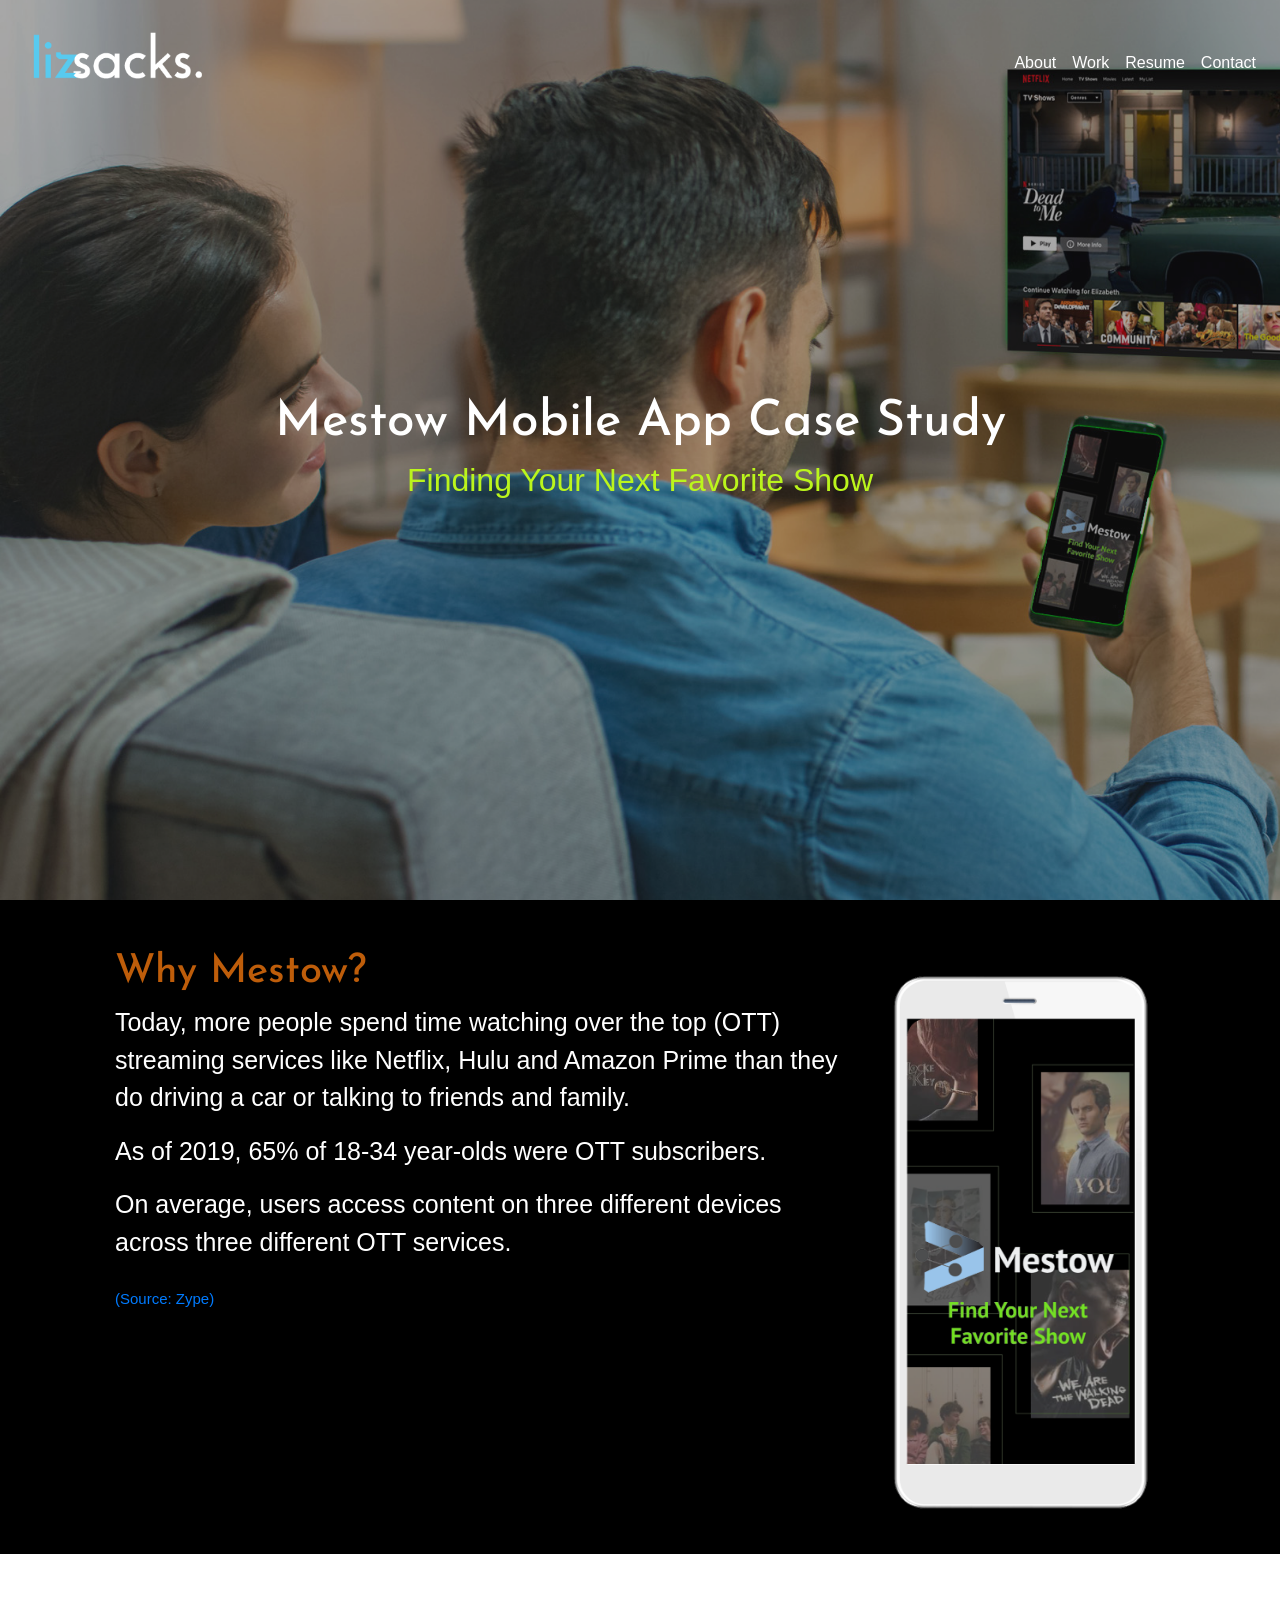
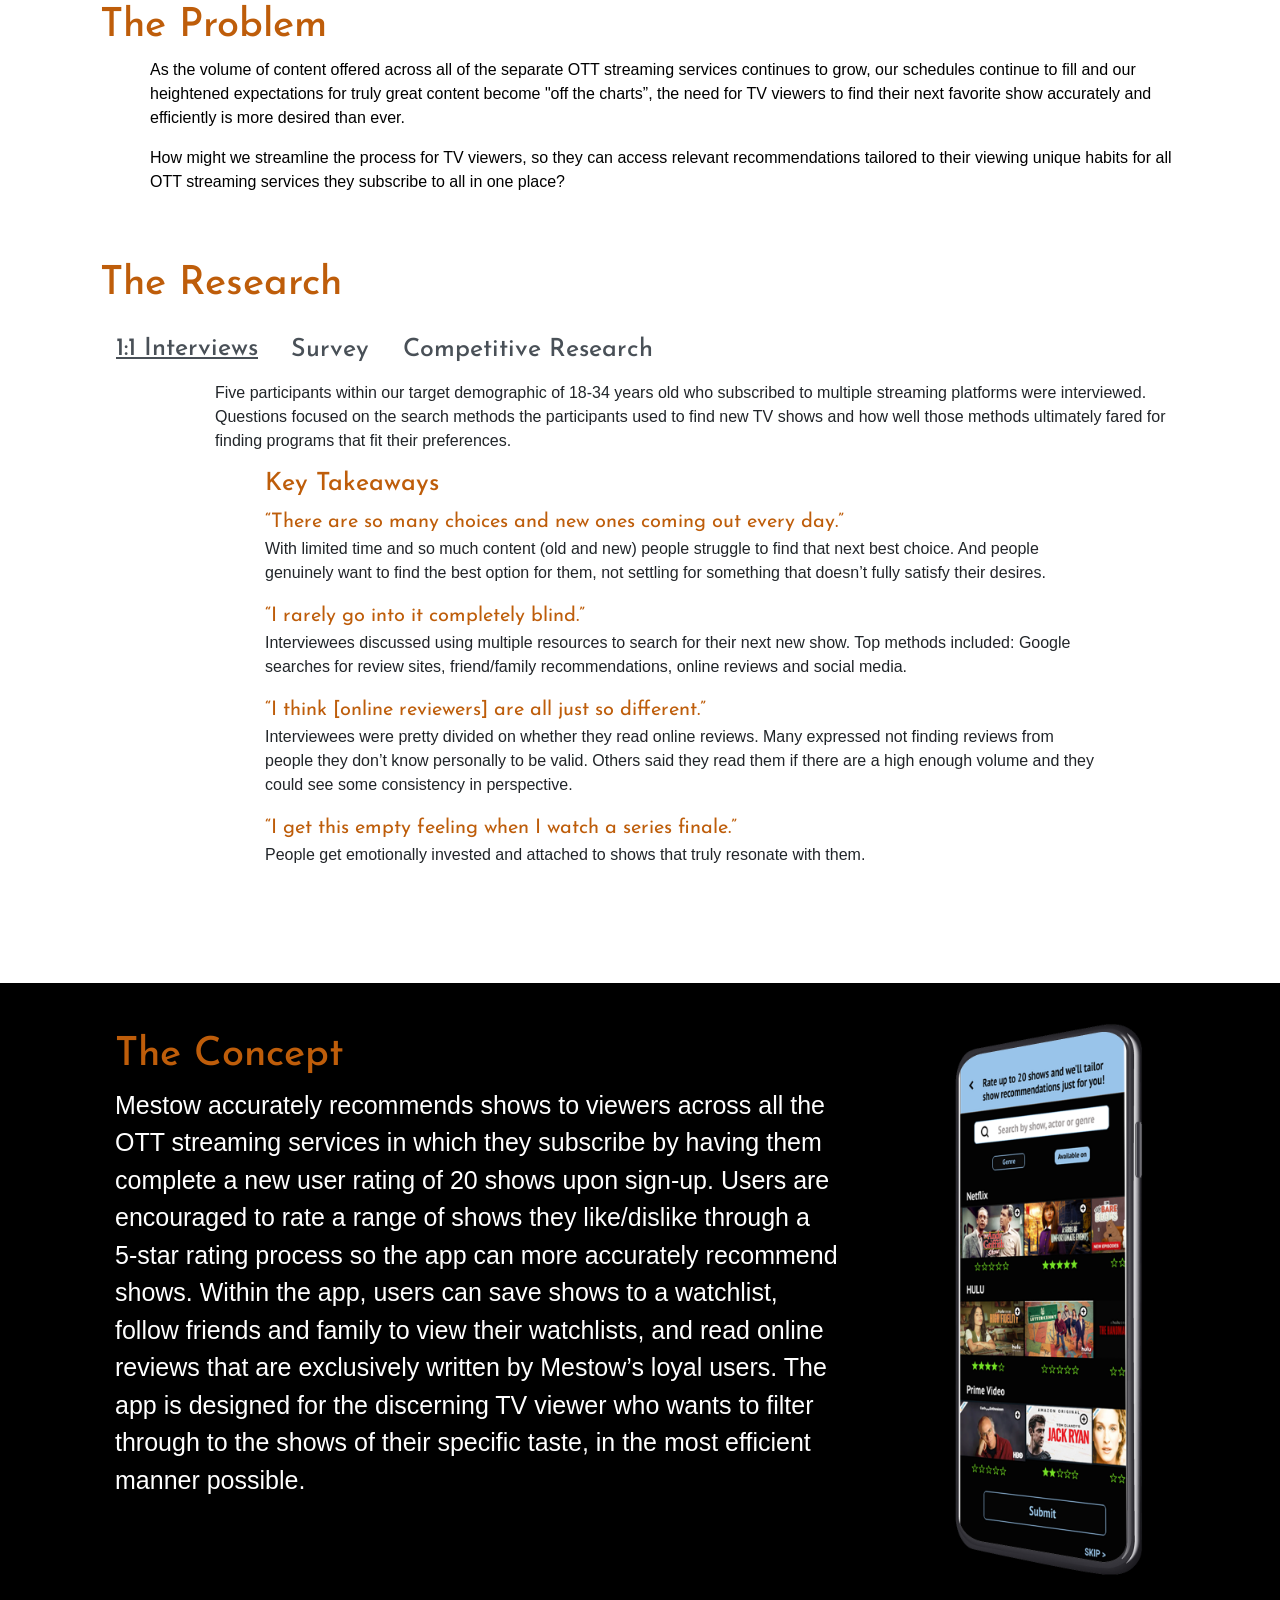
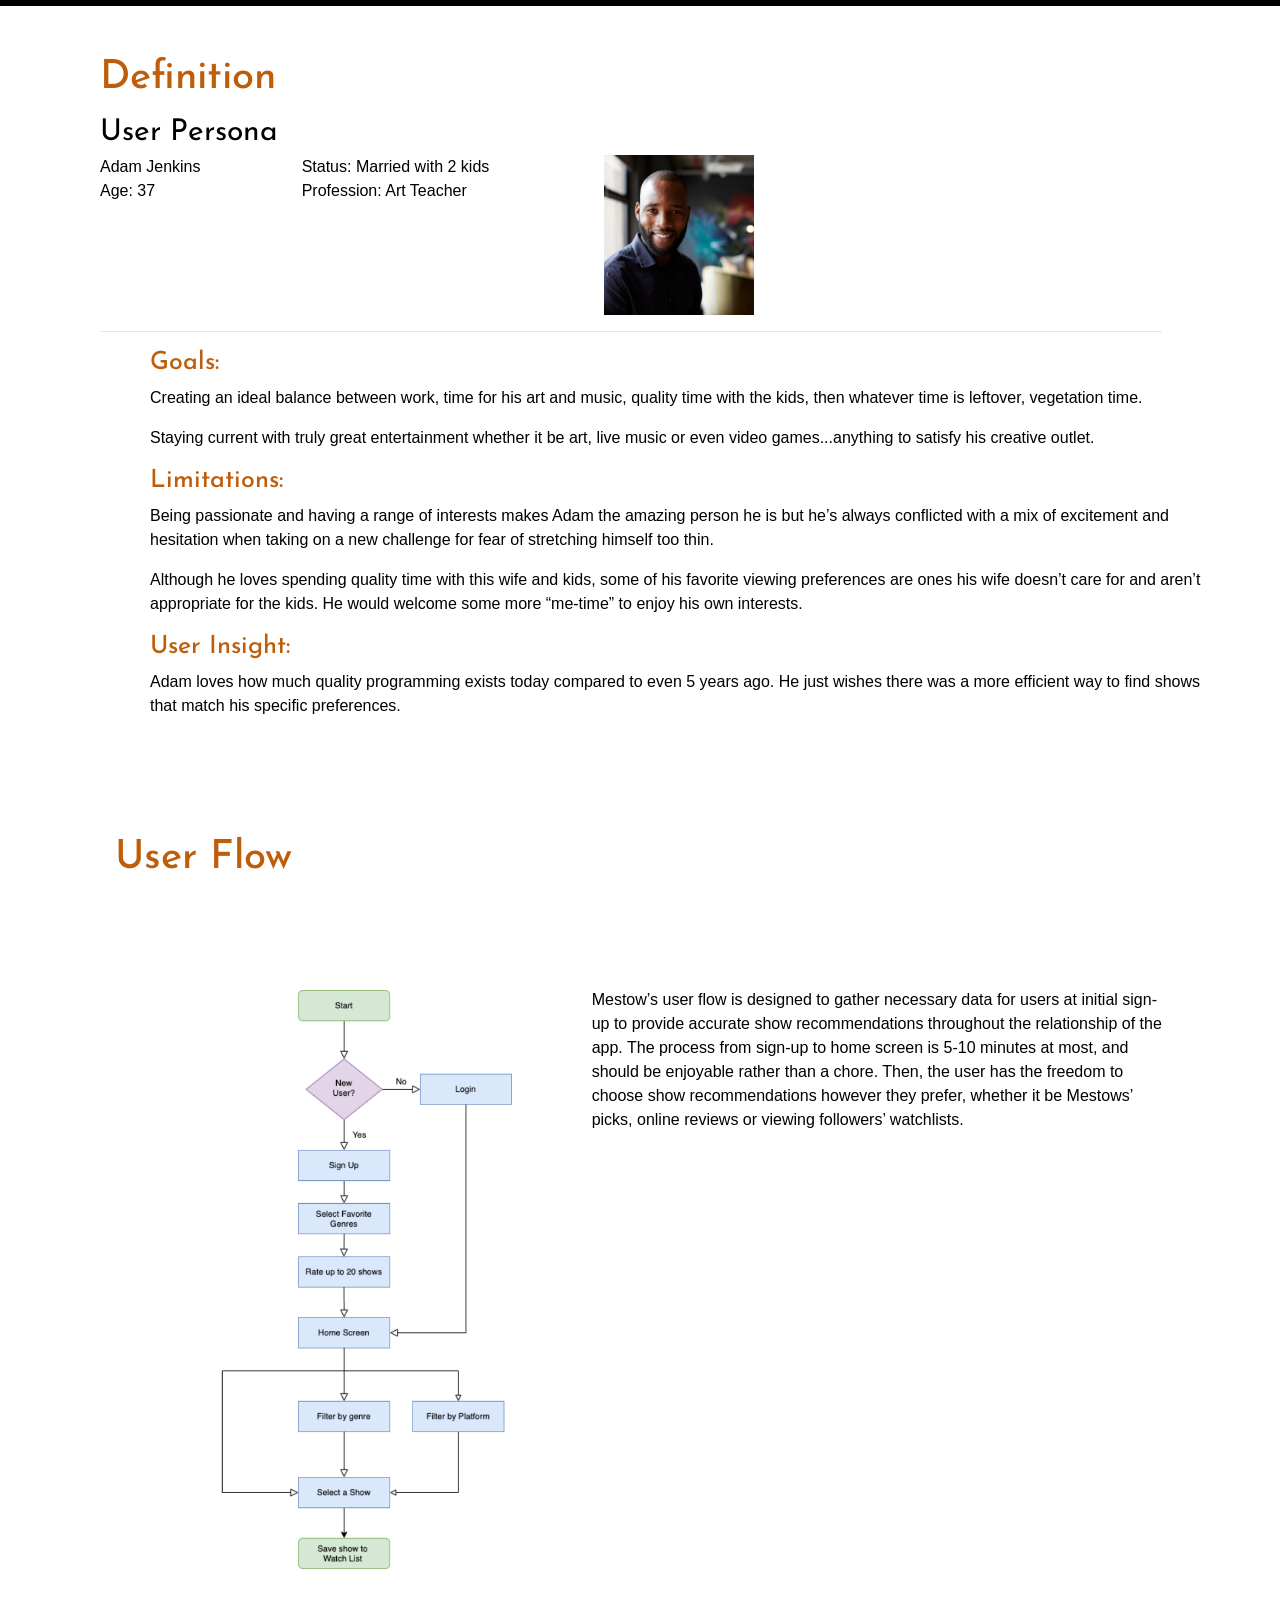
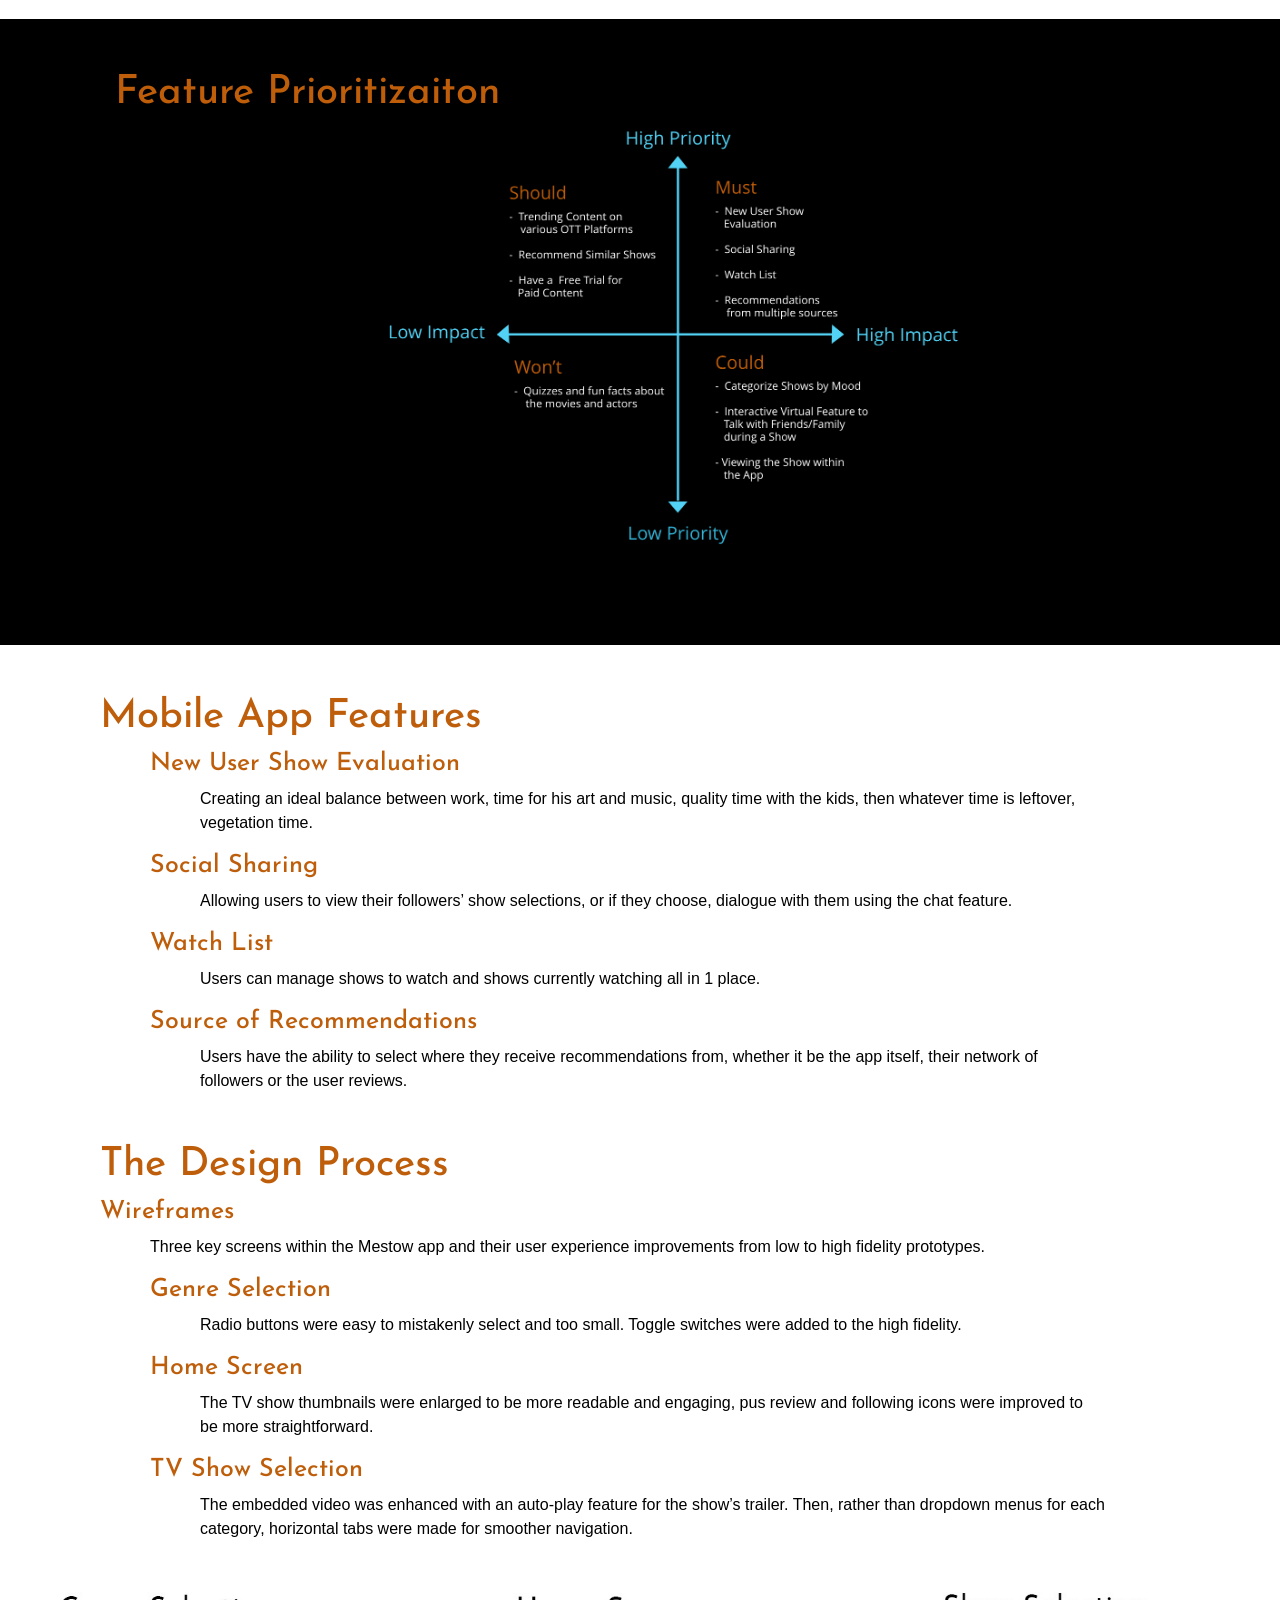
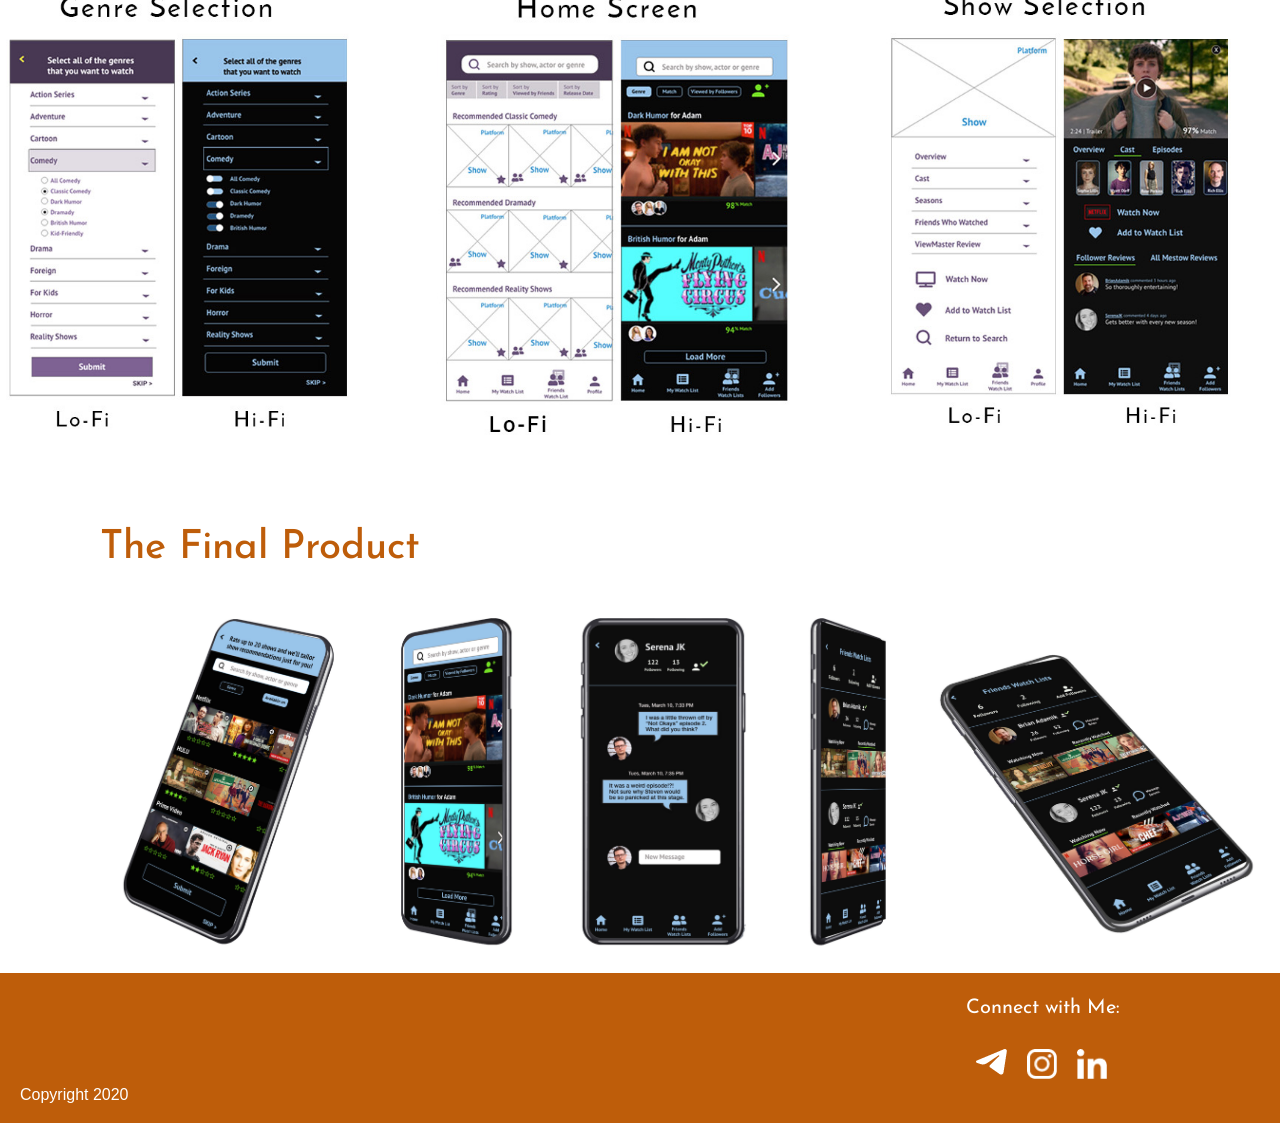
<file: index.html>
<!DOCTYPE html>
<html lang="en">
<head>
  <!-- Hotjar Tracking Code for https://lizsacks-lab.github.io/UX_UI_HW_20/ -->
<script>
  (function(h,o,t,j,a,r){
      h.hj=h.hj||function(){(h.hj.q=h.hj.q||[]).push(arguments)};
      h._hjSettings={hjid:1860463,hjsv:6};
      a=o.getElementsByTagName('head')[0];
      r=o.createElement('script');r.async=1;
      r.src=t+h._hjSettings.hjid+j+h._hjSettings.hjsv;
      a.appendChild(r);
  })(window,document,'https://static.hotjar.com/c/hotjar-','.js?sv=');
</script>
    <meta charset="UTF-8">
    <meta name="viewport" content="width=device-width, initial-scale=1.0">
    <title>Mestow Case Study</title>
     <!-- Bootstrap CSS -->
     <link rel="stylesheet" href="https://stackpath.bootstrapcdn.com/bootstrap/4.3.1/css/bootstrap.min.css" integrity="sha384-ggOyR0iXCbMQv3Xipma34MD+dH/1fQ784/j6cY/iJTQUOhcWr7x9JvoRxT2MZw1T" crossorigin="anonymous">
     <link rel="stylesheet" href="css/style.css" type="text/css">
     <link href="https://fonts.googleapis.com/css2?family=Open+Sans:ital,wght@0,300;0,400;0,600;0,700;0,800;1,300;1,400;1,600;1,700;1,800&display=swap" rel="stylesheet">
   <link href="https://fonts.googleapis.com/css2?family=Josefin+Sans:ital,wght@0,600;0,700;1,600;1,700&family=Open+Sans:ital,wght@0,300;0,400;0,600;0,700;0,800;1,300;1,400;1,600;1,700;1,800&display=swap" rel="stylesheet">
  </head>
<body>
<!-- Navigation Menu -->

<nav class="navbar navbar-expand-sm navbar-dark">
  <a class="navbar-brand" href="https://lizsacks-lab.github.io/UX_UI_HW_19/"><img src="images/LS_logo.png" alt="Logo" style="width:200px"></a>
  <button class="navbar-toggler" type="button" data-toggle="collapse" data-target="#collapsibleNavbar">
    <span class="navbar-toggler-icon"></span>
  </button>
  <div class="collapse navbar-collapse" id="collapsibleNavbar">
    <ul class="navbar-nav">
      <li class="nav-item">
        <a class="nav-link" href="#">About</a>
      </li>
      <li class="nav-item">
        <a class="nav-link" href="#">Work</a>
      </li>
      <li class="nav-item">
        <a class="nav-link" href="#">Resume</a>
      </li>   
       <li class="nav-item">
        <a class="nav-link" href="#">Contact</a>
      </li> 
    </ul>
  </div>  
</nav>
  

  
  <!-- Hero Section -->

    <div class="jumbotron_background">
      <div class="container">
    <h1 class="case_study_headline">Mestow Mobile App Case Study</h1>

    <h2 class="case_study_subline">Finding Your Next Favorite Show</h2>
  </div>
  </div>
</div>
<!-- Why Mestow Section -->
  
<div class="container-fluid why_mestow_container">
  
  <div class="row">
    <div class="col-lg-8 col-md-8 col-sm-10 mt-5">
      <h3 class="why_mestow mx-auto">Why Mestow?</h3>
      <div class="why_mestow_text mx-auto">
    <p class="bold-text">Today, more people spend time watching over the top (OTT) 
      streaming services like Netflix, Hulu and Amazon Prime than
      they do driving a car or talking to friends and family.</p> 
      <p>As of 2019, 65% of 18-34 year-olds were OTT subscribers.</p> 
        On average, users access content on three different devices 
    across three different OTT services. </p><a class=link href="https://www.zype.com/blog/linear-tv-ott-statistics-2019-edition/">(Source: Zype)</a> 
    </div>
  </div>
    <div class="col-lg-4 col-md-4 col-sm-8 mt-5">
    <img src="images/Mestow_homescreen-white_iphone.png" class="img-fluid" width="307" height="240">
    </div>
  </div>
</div>
<div class="white_sections mt-5 the_problem">
      <h3 class="why_mestow mx-auto">The Problem</h3>
      <div class="the_problem_text mx-auto">
    <p class="body_text">As the volume of content offered across all of the separate OTT 
      streaming services continues to grow, our schedules continue to 
      fill and our heightened expectations for truly great content 
      become "off the charts”, the need for TV viewers to find their 
      next favorite show accurately and efficiently is more desired 
      than ever.  </p> 
      <p class="body_text">How might we streamline the process for TV viewers, so they can access relevant 
        recommendations tailored to their viewing unique habits for all OTT streaming 
        services they subscribe to all in one place?</p> 
    </div>
</div>

<!-- Research tabs -->
<div class="research_tabs">
  <h3 class="why_mestow mx-auto">The Research</h3></div>
<ul class="nav nav-tabs" id="myTab" role="tablist">
  <li class="nav-item" role="presentation">
    <a class="nav-link active" id="interviews-tab" data-toggle="tab" href="#interviews" role="tab" aria-controls="interviews" aria-selected="true"><h4>1:1 Interviews</h4></a>
  </li>
  <li class="nav-item" role="presentation">
    <a class="nav-link" id="survey-tab" data-toggle="tab" href="#survey" role="tab" aria-controls="survey" aria-selected="false"><h4>Survey</h4></a>
  </li>
  <li class="nav-item" role="presentation">
    <a class="nav-link" id="competitors-tab" data-toggle="tab" href="#competitors" role="tab" aria-controls="competitors" aria-selected="false"><h4>Competitive Research</h4></a>
  </li>
</ul>

<!-- Research Content -->
<div class="tab-content">
  <div class="tab-pane active" id="interviews" role="tabpanel" aria-labelledby="interview-tab"><p>Five participants within our target demographic of 18-34 years old who subscribed to multiple streaming platforms were interviewed. Questions focused on the search methods the participants used to find new TV shows and how well those methods ultimately fared for finding programs that fit their preferences.</p>
    <h5 class="bullets">Key Takeaways</h5>
    <div class="tab_quotes bullets">“There are so many choices and new ones coming out every day.”</div>
   <p class="bullets">With limited time and so much content (old and new) people struggle to find that next 
    best choice. And people genuinely want to find the best option for them, not settling for 
    something that doesn’t fully satisfy their desires.</p>
    
    <div class="tab_quotes bullets">“I rarely go into it completely blind.”</div>
    <p class="bullets">Interviewees discussed using multiple resources to search for their next new show. Top 
    methods included: Google searches for review sites, friend/family recommendations, 
    online reviews and social media.</p>
    
    <div class="tab_quotes bullets">“I think [online reviewers] are all just so different.”</div>
    <p class="bullets">Interviewees were pretty divided on whether they read online reviews. Many expressed 
    not finding reviews from people they don’t know personally to be valid. Others said they 
    read them if there are a high enough volume and they could see some consistency in 
    perspective. </p>
    
    <div class="tab_quotes bullets">“I get this empty feeling when I watch a series finale.”</div>
    <p class="bullets">People get emotionally invested and attached to shows that truly resonate with them.</p></div>
  <!-- Survey -->
    <div class="tab-pane" id="survey" role="tabpanel" aria-labelledby="survey-tab"><p>In total 28 participants were surveyed, spanning a range of ages, ethnicities and educational levels to provide a broadened perspective among OTT subscribers’ viewing habits. Questions focused on what resources they use to find new shows, then their viewing habits overall. </p><h5 class="bullets">Key Takeaways</h5><br>
    <div class="survey_graphics"></div>
      <div class="row">
        <div class="col-lg-3 col-md-3 col-sm-6">
          <img src="images/Group 63.png" class="img-fluid" width="150" height="200">
    </div>
    <div class="col-lg-3 col-md-3 col-sm-6">
      <img src="images/Group 64.png" class="img-fluid" width="150" height="200">
    </div>
    <div class="col-lg-3 col-md-3 col-sm-6">
    <img src="images/Group 65.png" class="img-fluid" width="150" height="200">
    </div>
    <div class="col-lg-3 col-md-3 col-sm-6">
    <img src="images/Group 66.png" class="img-fluid" width="150" height="200">
    </div>
  </div>
</div>
  <div class="tab-pane" id="competitors" role="tabpanel" aria-labelledby="competitors-tab">There are a few apps in the marketplace that streamline OTT streaming service viewing. Some specialized in the social component of following friends to chat and receive recommendations on shows, while others built recommendations based upon what a viewer has previously watched. Our team wanted to build an app that could combine all of these features and satisfy all user needs.</div>
</div>



<!-- The Concept -->
<div class="container-fluid the concept_container">
  <div class="row">
    <div class="col-lg-8 col-md-8 col-sm-12 mt-5">
      <h3 class="why_mestow mx-auto">The Concept</h3>
      <div class="why_mestow_text mx-auto">
    <p>Mestow accurately recommends shows to viewers across all the OTT 
      streaming services in which they subscribe by having them complete 
      a new user rating of 20 shows upon sign-up. Users are encouraged to 
      rate a range of shows they like/dislike through a 5-star rating process 
      so the app can more accurately recommend shows. Within the app, users can 
      save shows to a watchlist, follow friends and family to view their watchlists, 
      and read online reviews that are exclusively written by Mestow’s loyal users. 
      The app is designed for the discerning TV viewer who wants to filter through 
      to the shows of their specific taste, in the most efficient manner possible.</p>
    </div>
  </div>
  <div class="col-lg-4 col-md-4 col-sm-12">
    <img src="images/screen2.png" class="img-fluid" width="307" height="240">
    </div>
  </div>
</div>
</div>
<!-- Definition -->
<!-- User Persona -->
  <div class="white_sections mt-5 definiton_section">
    <h3 class="definition mx-auto">Definition</h3>
    <div class="user_persona_headline">User Persona</div>
    <div class="user_persona_subline">
      <div class="row">
        <div class="col-lg-2 col-md-2 col-sm-12">
      Adam Jenkins <br>
      Age: 37
    </div>
    <div class="col-lg-3 col-md-3 col-sm-12">
      Status: Married with 2 kids <br>
      Profession: Art Teacher
    </div>
    <div class="col-lg-6 col-md-6 col-sm-12">
    <img src="images/UserPersonaImagecopy.jpg" class="img-fluid" width="150" height="200">
    </div>
  </div>
  <!-- Horitzontal Line -->
  <hr style="width:90%;text-align:left;margin-left:0">

    <div class="the_problem_text mx-auto">
      <h4 class="bullets">Goals:</h4>
  <p class="bullets">Creating an ideal balance between work, time for his art and music, 
    quality time with the kids, then whatever time is leftover, vegetation time.</p>
    <p class="bullets">Staying current with truly great entertainment whether it be art, live music 
      or even video games...anything to satisfy his creative outlet.</p>
      <h4 class="bullets">Limitations:</h4>
      <p class="bullets">Being passionate and having a range of interests makes Adam the amazing person 
        he is but he’s always conflicted with a mix of excitement and hesitation when 
        taking on a new challenge for fear of stretching himself too thin.</p> 
        <p class="bullets">Although he loves spending quality time with this wife and kids, some of his favorite 
      viewing preferences are ones his wife doesn’t care for and aren’t appropriate for the kids. 
      He would welcome some more “me-time” to enjoy his own interests. </p> 
      <h4 class="bullets">User Insight:</h4>
      <p class="bullets">Adam loves how much quality programming exists today compared to even 5 years ago. 
        He just wishes there was a more efficient way to find shows that match his specific 
        preferences. </p>
  </div>
</div>
<!-- User Flow -->
<div class="container-fluid white_sections user_flow_section">
  <h3 class="why_mestow mx-auto">User Flow</h3>
  <div class="row">
    <div class="col-sm-4 mt-7 user_flow_image">
      <div class="why_mestow_text mx-auto">
        <img src="images/work_flow.png" class="img-fluid" width="307" height="240">
   
  </div>
</div>
  <div class="col-sm-8 mt-5">
    <p class="body_text user_flow_text">Mestow’s user flow is designed to gather necessary data for users at initial sign-up 
      to provide accurate show recommendations throughout the relationship of the app. The 
      process from sign-up to home screen is 5-10 minutes at most, and should be enjoyable 
      rather than a chore. Then, the user has the freedom to choose show recommendations 
      however they prefer, whether it be Mestows’ picks, online reviews or viewing followers’ 
      watchlists.</p>
  </div>
</div>
</div>

<!-- Feature Prioritization -->
<div class="container-fluid the concept_container feature_prior">
      <h3 class="why_mestow mx-auto">Feature Prioritizaiton</h3>
      <div class="why_mestow_text feature_prior_text mx-auto">
        <img src="images/feature_prior.png" width="570">
  </div>
</div>



  <!-- Mobile App Features -->
  <div class="white_sections mt-5">
    <h3 class="definition mx-auto">Mobile App Features</h3>
    <div class="the_problem_text mx-auto bullets">
      
      <h4>New User Show Evaluation</h4>
  <p class="body_text">Creating an ideal balance between work, time for his art and music, 
    quality time with the kids, then whatever time is leftover, vegetation time.</p>
      <h4>Social Sharing</h4>
      <p class="body_text">Allowing users to view their followers’ show selections, or if they choose, dialogue 
        with them using the chat feature. </p> 
      <h4>Watch List</h4>
      <p class="body_text">Users can manage shows to watch and shows currently watching all in 1 place.</p>
      <h4>Source of Recommendations</h4>
      <p class="body_text">Users have the ability to select where they receive recommendations from, whether it be the 
        app itself, their network of followers or the user reviews.</p>
     
  </div>
</div>

  <!-- The Design Process -->
  <div class="white_sections deign_process mt-5">
    <h3 class="definition mx-auto">The Design Process</h3>
    <div class="the_problem_text mx-auto">
      <div class="intro_section">
      <h4>Wireframes</h4>
      <p class="body_text">Three key screens within the Mestow app and their user 
        experience improvements from low to high fidelity prototypes. 
      </p>
    </div>
    <div class="bullets">
      <h4>Genre Selection</h4>
  <p class="body_text">Radio buttons were easy to mistakenly select and too small. 
    Toggle switches were added to the high fidelity.</p>
      <h4>Home Screen</h4>
      <p class="body_text">The TV show thumbnails were enlarged to be more readable and engaging, pus 
        review and following icons were improved to be more straightforward. </p> 
      <h4>TV Show Selection</h4>
      <p class="body_text">The embedded video was enhanced with an auto-play feature for the show’s trailer. 
        Then, rather than dropdown menus for each category, horizontal tabs were made for 
        smoother navigation.</p>
        </div>
      </div>
    </div>
  </div>

  
        <div class="row design_process_images">
        <div class="col-lg-4 col-md-4 col-sm-12">
          <div class="design_column">
            <img src="images/LofiHifi_MOBILE01.jpg">
      </div>
    </div>
       <!-- End column 1-->
      <div class="col-lg-4 col-md-4 col-sm-12">
        <div class="design_column">
          <img src="images/LofiHifi_MOBILE02.jpg">
    </div>
    </div>
     <!-- End column 2-->
    <div class="col-lg-4 col-md-4 col-sm-12">
      <div class="design_column">
        <img src="images/LofiHifi_MOBILE03.jpg">
      </div>
    </div>
         <!-- End column 3-->
  </div>
 </div>



<!-- The Final Product -->
<div class="white_sections final-product mt-5">
  <h3 class="definition mx-auto">The Final Product</h3>
  <img src="images/final image1.jpg">
  </div>

<!-- Footer -->
   <div class="footer">
       <div class="footer_left">
       <p>Copyright 2020</p></div>
       <div class="footer_center"></div>
       
       <div class="footer_right">
           <div class="footer_text">
               <p>Connect with Me:</p>
           </div>
           <div class="social_icons">
           <div class="email">
               <img src="images/email_icon.png">
           </div>
           <div class="id">
           <img height="30px" src="images/id_icon.png"></div>
           <div class="li">
           <img height="30px" src="images/linkedin_icon.png">
   </div>
</div>
</div>
</div>
</body>
<!-- Global site tag (gtag.js) - Google Analytics -->
<script async src="https://www.googletagmanager.com/gtag/js?id=UA-169755297-1"></script>
<script>
  window.dataLayer = window.dataLayer || [];
  function gtag(){dataLayer.push(arguments);}
  gtag('js', new Date());

  gtag('config', 'UA-169755297-1');
</script>
<script src="https://code.jquery.com/jquery-3.5.1.slim.min.js" integrity="sha384-DfXdz2htPH0lsSSs5nCTpuj/zy4C+OGpamoFVy38MVBnE+IbbVYUew+OrCXaRkfj" crossorigin="anonymous"></script>
<script src="https://cdn.jsdelivr.net/npm/popper.js@1.16.0/dist/umd/popper.min.js" integrity="sha384-Q6E9RHvbIyZFJoft+2mJbHaEWldlvI9IOYy5n3zV9zzTtmI3UksdQRVvoxMfooAo" crossorigin="anonymous"></script>
<script src="https://stackpath.bootstrapcdn.com/bootstrap/4.5.0/js/bootstrap.min.js" integrity="sha384-OgVRvuATP1z7JjHLkuOU7Xw704+h835Lr+6QL9UvYjZE3Ipu6Tp75j7Bh/kR0JKI" crossorigin="anonymous"></script>
</html>
</file>
<file: css/style.css>
.navbar {
  position: absolute;
  width: 100%;
  z-index: 1030; 
}
.navbar-nav {
  margin-left: auto;
  margin-right: 0;
  font-family: open-sans, sans-serif; 
  color: white;
}
.navbar-dark .navbar-nav .nav-link {
  color: white;
}
.navbar-logo img{
  padding-right: 15px;
  width: 150px;
}
.feature_prior_text {
  text-align: center;
}
.case_study_headline {
  font-family: Josefin Sans, sans-serif; 
  color: white; 
  font-size: 50px;
  text-align: center; 
}
.case_study_subline {
  font-family: Open-Sans, sans-serif; 
  color: #BBf51c;
  text-align: center; 
}
.container-fluid {
  background-color: black; 
  color: white; 
}

h3 {
  font-family: Josefin Sans, sans-serif; 
  color: #BE5D0A;
  font-size: 40px;
  padding-left: 100px;
}
.user_persona_headline {
  font-family: Josefin Sans, sans-serif; 
  color: black;
  font-size: 30px;
  padding-left: 100px;
}
.user_persona_subline {
  color: black;
  padding-left: 100px;
}
.survey_graphics img {
  padding-left: 200px;
}
h4{
  font-family: Josefin Sans, sans-serif; 
  color: #BE5D0A;
  font-size: 25px; 
  padding-left: 100px;
}
h5{
  font-family: Josefin Sans, sans-serif; 
  color: #BE5D0A;
  font-size: 25px; 
}
.tab_quotes{
  font-family: Josefin Sans, sans-serif; 
  color: #BE5D0A;
  font-size: 20px; 
}
.why_mestow_text {
  font-family: open-sans, sans-serif;
  font-size: 25px;
  padding-left: 100px;
  
}
.user_flow_text {
  padding-top: 50px;
}
.link {
  font-size: 15px;
}

.research_tabs {
  padding-bottom: 10px;
}
.tab-content {
  padding-bottom: 100px;
  padding-left: 115px; 
  padding-right: 100px;
}
/* Hero Image */
.jumbotron_background {
    background-image: url(../images/mestow_hero_image.png);
    background-color: transparent;
    background-repeat: no-repeat;
    background-size: cover;
    height: 100vh;
    display: flex;
    align-items: center;
    justify-content: center;
  }
  .the_problem {
    padding-bottom: 50px;
  }
.white_sections {
      background-color: white; 
      color: black; 
      
    }
.body_text {
  font-family: open-sans, sans-serif;
  padding-left: 150px;
  padding-right: 100px; 
}

.feature_prior {
  padding-top: 50px;
  padding-right: 50px; 
  padding-bottom: 100px;
  
}

.user_flow_section {
  padding-top: 100px;
}

.user_flow_section img {
  margin-left: 100px;
  margin-right: 100px; 
  padding-bottom: 50px;
  margin-top: 100px;
  display: flex;
  justify-items: left;
}
.defnition_section {
  padding-bottom: 50px;
}
.bullets {
  padding-left: 50px;
  padding-right: 75px;
}
.five_phones {
  max-width: calc(100% - 100px);
  margin-left: 100px;
}

.footer_left {
  color: white; 
  width: 30%;
  display: flex; 
  align-items: flex-end; 
  padding-left: 20px; 
}
.footer_center {
  width: 40%;
}
.footer_right {
  width: 20%;
  padding-top: 20px; 
  padding-left: 70px; 
}
.footer {
  display: flex;
  background-color: #BE5D0A; 
  height: 150px;
}
.footer_text {
  color: white;
  font-family: Josefin Sans, sans-serif;
  font-size: 20px; 
  
}
.social_icons {
  display: flex; 
  flex-direction: row; 
}
.email {
  padding: 10px;
}
.id {
  padding: 10px;
}
.li {
  padding: 10px;
}
#myTab {
  border: none;
}
#myTab h4 {
  color:#495057;
  padding-left: 0;
}
#myTab, .tab-content {
  margin-left: 100px;
}

.nav-tabs .nav-link.active h4 {
  text-decoration: underline;
  color: #BE5D0A;
}

.nav-tabs .nav-item.show .nav-link, .nav-tabs .nav-link.active {
  border: none;
}

.nav-tabs .nav-link:focus, .nav-tabs .nav-link:hover {
  border: none;
}

.white_sections.final-product img {
  max-width: calc(100% - 100px);
  margin-left: 100px;
}
.design_column img{
  max-width: 90%;
}

.design_process_images {
  padding: 0px;
  }
</file>
